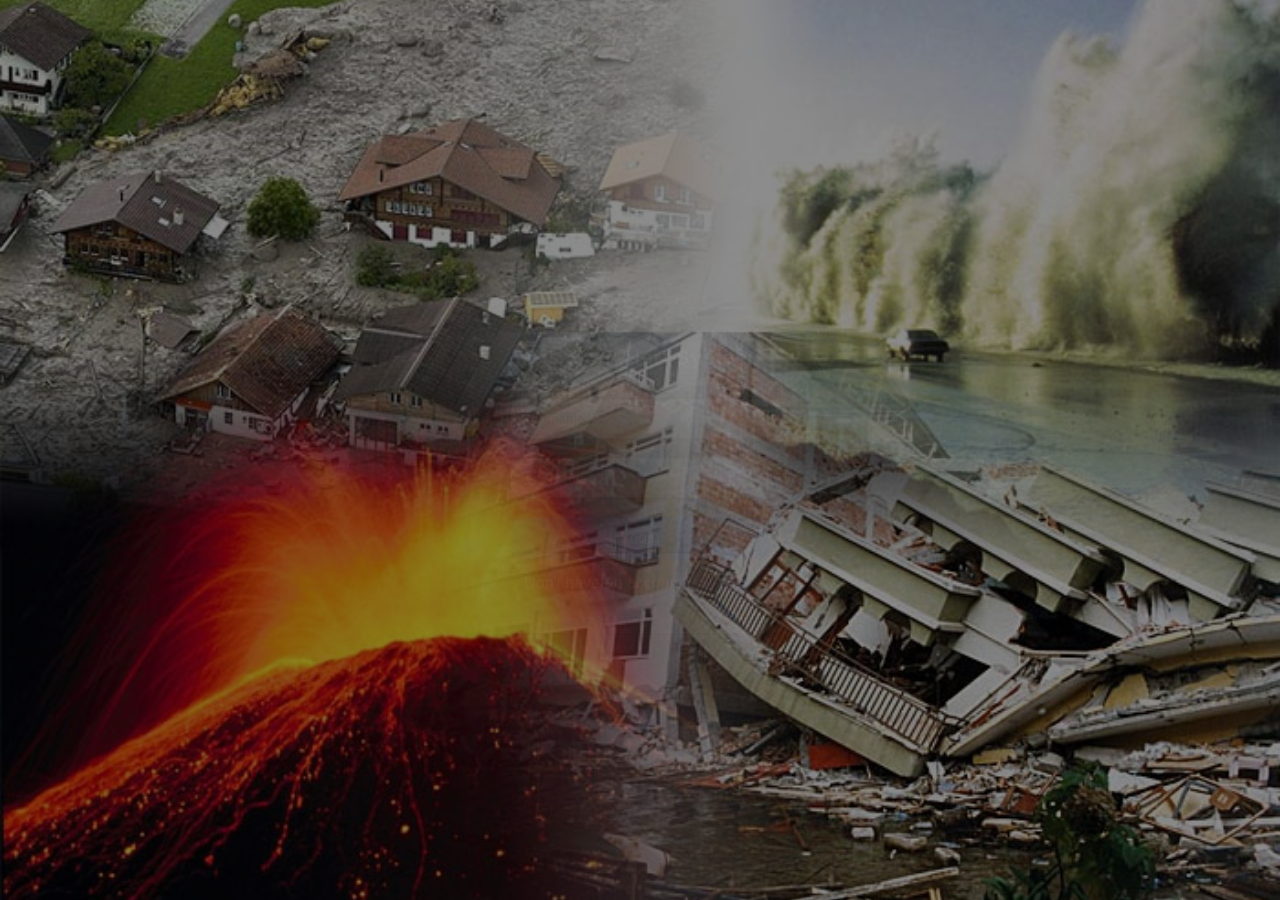
<file: frontend/index.html>
<!DOCTYPE html>
<html>
<head>
    <meta charset="UTF-8">
    <title>Disaster Alert System</title>
    <meta http-equiv="refresh" content="0; url=login.html">
</head>
<body>
    <p>Redirecting to Login...</p>
</body>
</html>
</file>
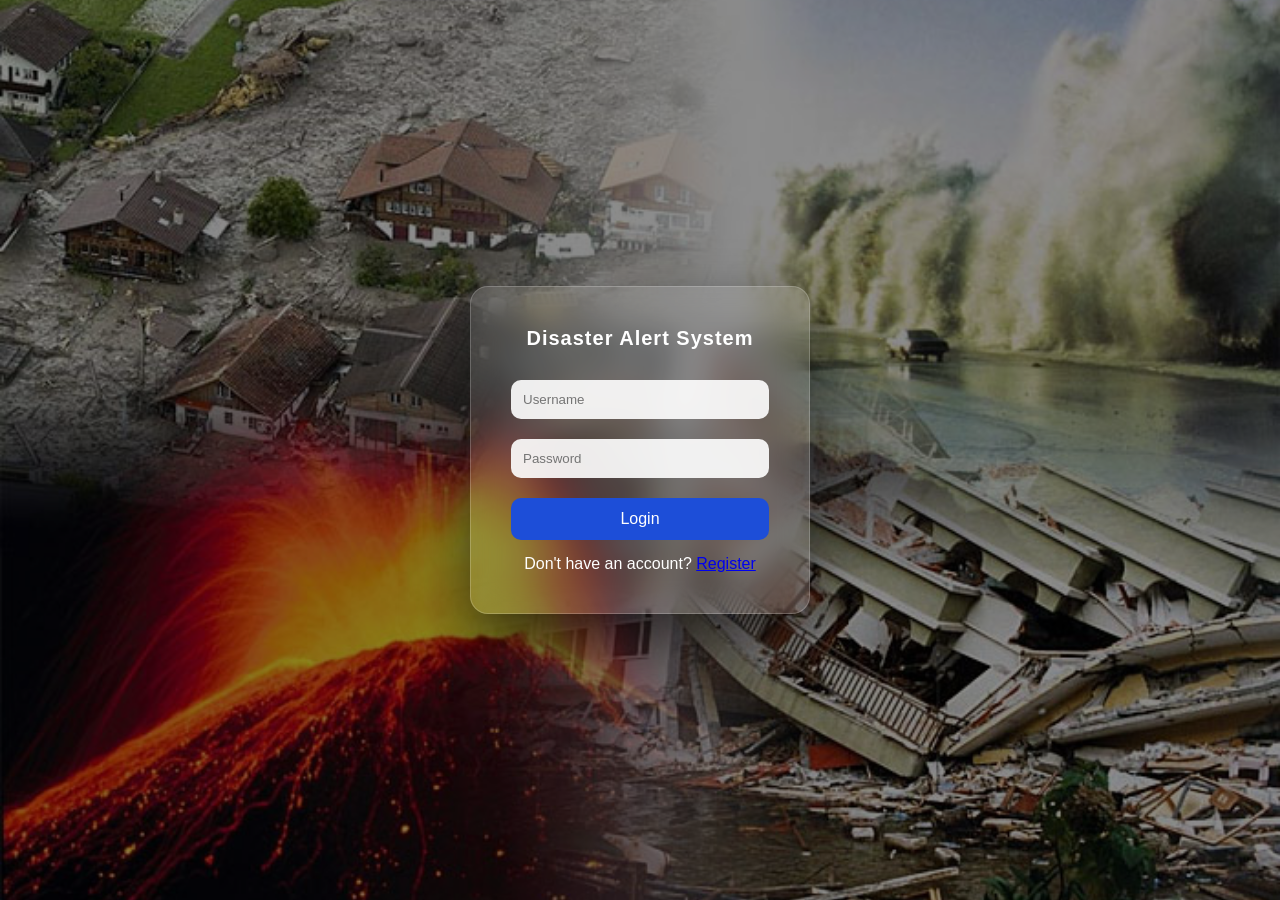
<file: frontend/login.html>
<!DOCTYPE html>
<html lang="en">
<head>

    <meta charset="UTF-8">
    <meta name="viewport" content="width=device-width, initial-scale=1.0">

    <title>Disaster Alert System - Login</title>

    <link rel="stylesheet" href="style.css">

</head>

<body class="login-page">

    <div id="loginBox">

        <h2>Disaster Alert System</h2>

        <input
            type="text"
            id="username"
            placeholder="Username"
        >

        <input
            type="password"
            id="password"
            placeholder="Password"
        >

        <button onclick="login()">Login</button>

        <p style="margin-top:15px;">
            Don't have an account?
            <a href="register.html">Register</a>
        </p>

    </div>

    <script src="login.js"></script>

</body>
</html>
</file>
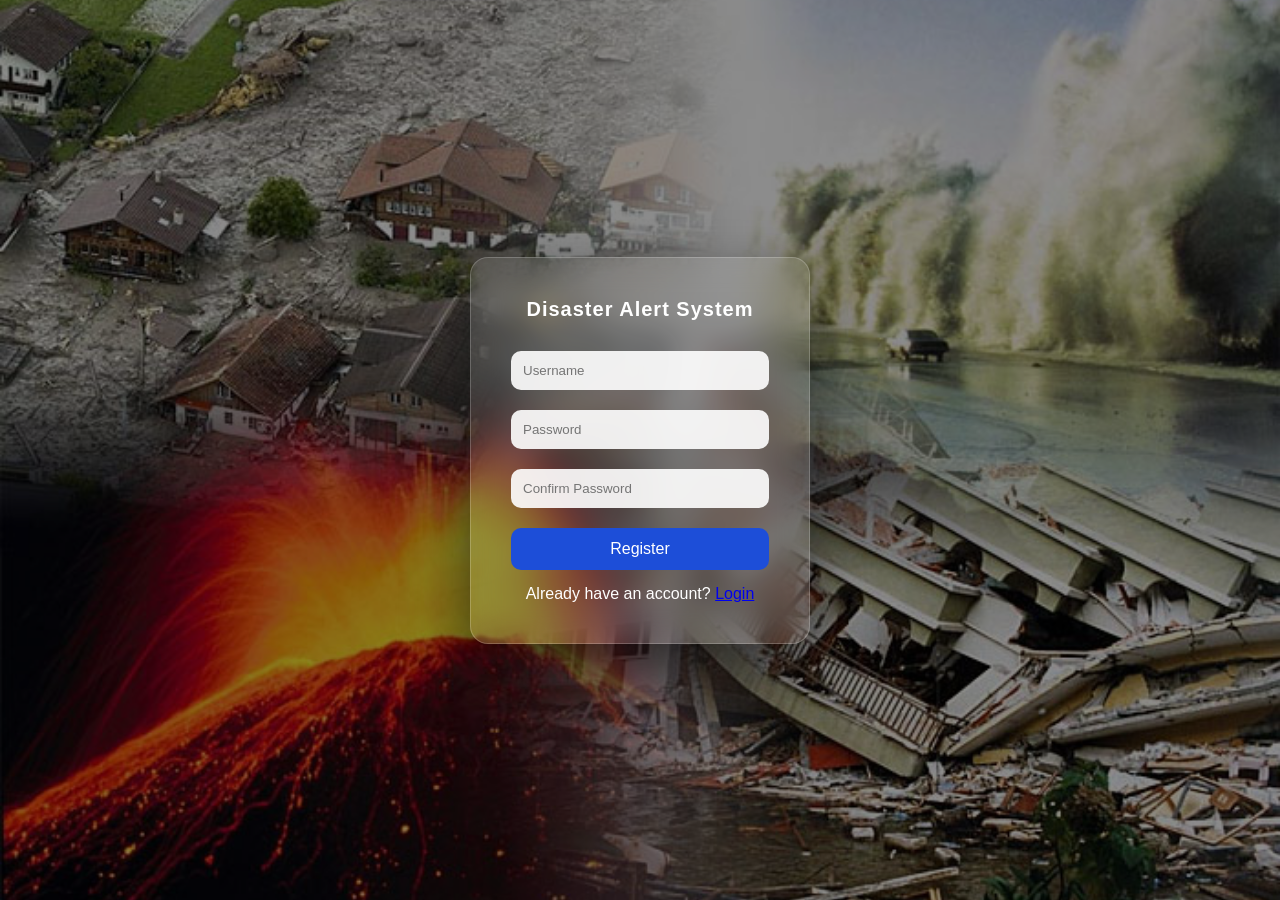
<file: frontend/register.html>
<!DOCTYPE html>
<html lang="en">
<head>

    <meta charset="UTF-8">
    <meta name="viewport" content="width=device-width, initial-scale=1.0">

    <title>Disaster Alert System - Register</title>

    <link rel="stylesheet" href="style.css">

</head>

<body class="login-page">

    <div id="loginBox">

        <h2>Disaster Alert System</h2>

        <input
            type="text"
            id="username"
            placeholder="Username"
        >

        <input
            type="password"
            id="password"
            placeholder="Password"
        >

        <input
            type="password"
            id="confirmPassword"
            placeholder="Confirm Password"
        >

        <button onclick="register()">Register</button>

        <p style="margin-top:15px;">
            Already have an account?
            <a href="login.html">Login</a>
        </p>

    </div>

    <script src="register.js"></script>

</body>
</html>
</file>
<file: frontend/style.css>
/* =========================
   GLOBAL RESET
========================= */
* {
    margin: 0;
    padding: 0;
    box-sizing: border-box;
}

/* =========================
   DASHBOARD BODY (ONLY ONE)
========================= */
body {
    font-family: "Segoe UI", sans-serif;
    background: #0b1220;
    color: white;
    margin: 0;
    padding: 0;
}

/* =========================
   MAIN LAYOUT
========================= */
.main-container {
    display: flex;
    flex-direction: column;
    height: 100vh;
}

/* =========================
   NAVBAR
========================= */
.navbar {
    height: 60px;
    background: #111827;
    display: flex;
    justify-content: center;
    align-items: center;
    position: relative;
    z-index: 1000;
}

.navbar h1 {
    font-size: 22px;
    color: white;
}

.nav-right {
    position: absolute;
    right: 20px;
    display: flex;
    gap: 15px;
    align-items: center;
}

/* =========================
   CONTENT AREA
========================= */
.content {
    display: flex;
    flex: 1;
}

/* =========================
   SIDEBAR
========================= */
.sidebar {
    width: 320px;
    background: #0f172a;
    padding: 15px;
    height: calc(100vh - 60px);
    overflow-y: auto;

    display: flex;
    flex-direction: column;
}

/* headings */
.sidebar h2 {
    color: #60a5fa;
    text-align: center;
}

.sidebar h3 {
    color: #93c5fd;
    margin: 8px 0;
}

/* list */
.sidebar-list {
    background: #0b1220;
    padding: 10px;
    border-radius: 10px;
    margin-bottom: 10px;
}

.sidebar-item {
    background: #1f2937;
    padding: 10px;
    margin: 6px 0;
    border-radius: 8px;
    cursor: pointer;
}

.sidebar-item:hover {
    background: #374151;
}

/* form */
.sidebar input,
.sidebar select {
    width: 100%;
    padding: 8px;
    margin: 5px 0;
    border: none;
    border-radius: 6px;
    background: #1f2937;
    color: white;
}

.sidebar button {
    width: 100%;
    padding: 10px;
    background: #ef4444;
    border: none;
    border-radius: 6px;
    color: white;
    cursor: pointer;
}

/* stats */
.sidebar-stats {
    margin-top: auto;
    background: #111827;
    padding: 10px;
    border-radius: 8px;
}

/* =========================
   MAP
========================= */
#map {
    flex: 1;
    height: 100%;
}

/* =========================
   FILTER BUTTONS
========================= */
.filter-buttons {
    display: flex;
    flex-wrap: wrap;
    gap: 5px;
}

.filter-buttons button {
    flex: 1;
    padding: 6px;
    border: none;
    border-radius: 5px;
    background: #334155;
    color: white;
    cursor: pointer;
}

/* =========================
   CLOCK
========================= */
#clock {
    color: white;
}

/* =========================
   LOGIN PAGE BACKGROUND
========================= */
body.login-page{
    margin:0;
    height:100vh;

    display:flex;
    justify-content:center;
    align-items:center;

    font-family:"Segoe UI",sans-serif;

    background-image:url("images/login-bg.png");
    background-size:cover;
    background-position:center;
    background-repeat:no-repeat;

    overflow:hidden;
}



/* 🔳 DARK OVERLAY for readability */
body.login-page::before{
    content:"";

    position:fixed;
    top:0;
    left:0;

    width:100%;
    height:100%;

    background:rgba(0,0,0,0.45);

    z-index:1;
}

/* keep login box above overlay */
#loginBox {
    position: relative;
    z-index: 2;
}

/* =========================
   LOGIN BOX (MODERN CARD)
========================= */
#loginBox {
    background: rgba(255, 255, 255, 0.08);
    border: 1px solid rgba(255, 255, 255, 0.2);
    backdrop-filter: blur(15px);

    padding: 40px;
    border-radius: 18px;
    width: 340px;

    text-align: center;

    box-shadow: 0 25px 60px rgba(0,0,0,0.6);

    animation: fadeIn 1s ease-in-out;
}

/* smooth entry animation */
@keyframes fadeIn {
    from {
        opacity: 0;
        transform: translateY(20px);
    }
    to {
        opacity: 1;
        transform: translateY(0);
    }
}

/* title */
#loginBox h2 {
    color: #ffffff;
    font-size: 20px;
    margin-bottom: 20px;
    letter-spacing: 1px;
}

/* inputs */
#loginBox input {
    width: 100%;
    padding: 12px;
    margin: 10px 0;

    border-radius: 10px;
    border: none;
    outline: none;

    background: rgba(255,255,255,0.9);
}

/* button */
#loginBox button {
    width: 100%;
    padding: 12px;
    margin-top: 10px;

    background: #1d4ed8;
    color: white;

    border: none;
    border-radius: 10px;

    cursor: pointer;
    font-size: 16px;

    transition: 0.3s;
}

#loginBox button:hover {
    background: #2563eb;
    transform: translateY(-2px);
}

/* ===========================
   NOTIFICATION POPUP
=========================== */

.notification {

    position: fixed;

    top: 20px;
    right: -400px;

    width: 320px;

    background: white;

    color: black;

    border-left: 8px solid red;

    border-radius: 10px;

    padding: 15px;

    box-shadow: 0px 5px 20px rgba(0,0,0,0.4);

    z-index: 9999;

    transition: right 0.6s ease;
}

.notification.show {

    right: 20px;

}

.notification h3{

    color:red;

    margin-bottom:10px;

}

.notification p{

    margin:5px 0;

    font-size:15px;

}

/* =========================
   LOGOUT BUTTON
========================= */
.logout-btn {
    background: #dc2626;
    color: white;
    border: none;
    padding: 8px 16px;
    border-radius: 6px;
    cursor: pointer;
    font-size: 14px;
    transition: background 0.3s ease;
}

.logout-btn:hover {
    background: #b91c1c;
}

/* =========================
   MOBILE RESPONSIVE LAYOUT
   ========================= */

.menu-btn {
    display: none;
}

.close-menu-btn {
    display: none;
}


/* =========================
   MOBILE VIEW
   ========================= */

@media (max-width: 768px) {

    /* Navbar */
    .navbar {
        height: 90px;
        position: relative;

        display: flex;
        align-items: center;
        justify-content: center;

        padding: 0 45px;
    }

    .navbar h1 {
        position: absolute;

        top: 50%;
        left: 50%;

        transform: translate(-50%, -50%);

        margin: 0;

        font-size: 18px;
        white-space: nowrap;
    }

    /* Hamburger button */
    .menu-btn {
        display: block;

        position: absolute;
        left: 12px;
        top: 25px;

        background: transparent;
        border: none;

        color: white;
        font-size: 25px;

        cursor: pointer;
        z-index: 2000;
    }

    /* =========================
   MOBILE NAV RIGHT
   ========================= */

    .nav-right {
        position: static;
        width: 100%;
        height: 100%;
        display: block;
    }

    .nav-right .status,
    #clock {
        display: none;
    }

    /* Welcome message - centered below title */
    #welcomeUser {
        position: absolute;
        left: 50%;
        bottom: 8px;

        transform: translateX(-50%);

        font-size: 13px;
        white-space: nowrap;
    }

    /* Logout - right side */
    .nav-right .logout-btn {
        position: absolute;

        right: 10px;
        bottom: 6px;

        padding: 5px 9px;
        font-size: 11px;
    }


    /* =========================
       CONTENT
       ========================= */

    .content {
        position: relative;
        width: 100%;
        height: calc(100vh - 80px);
    }


    /* =========================
       MAP
       ========================= */

    #map {
        width: 100%;
        height: 100%;
    }


    /* =========================
       SIDEBAR
       ========================= */

    .sidebar {
        position: fixed;
        top: 90px;
        left: 0;

        width: 300px;
        height: calc(100vh - 90px);

        z-index: 1500;

        transform: translateX(-100%);
        transition: transform 0.3s ease;

        box-shadow: 5px 0 20px rgba(0, 0, 0, 0.5);
    }


    /* Sidebar opened */
    .sidebar.open {
        transform: translateX(0);
    }


    /* =========================
   MOBILE CLOSE BUTTON
   ========================= */

    .sidebar .close-menu-btn {
        display: block;

        position: absolute;

        top: 8px;
        right: 8px;

        width: 28px;
        height: 28px;

        padding: 0;

        background: transparent;

        border: none;

        color: white;

        font-size: 18px;
        line-height: 28px;

        cursor: pointer;

        z-index: 1600;
    }

    /* Sidebar heading */
    .sidebar h2 {
        margin-top: 25px;
        font-size: 19px;
        padding-right: 25px;
    }

    .sidebar h3 {
        font-size: 16px;
    }


    /* Alert items */
    .sidebar-item {
        padding: 9px;
        font-size: 13px;
    }


    /* Filter buttons */
    .filter-buttons button {
        font-size: 12px;
        padding: 7px;
    }


    /* Statistics */
    .sidebar-stats {
        font-size: 13px;
    }
}

/* =========================
   TITLE ENTRY ANIMATION
   ========================= */
.navbar h1 {
    animation: titleReveal 1.5s ease-in-out;
}

@keyframes titleReveal {
    0% {
        opacity: 0;
        filter: brightness(2.5);
    }

    40% {
        opacity: 0.5;
        filter: brightness(1.8);
    }

    70% {
        opacity: 0.8;
        filter: brightness(1.3);
    }

    100% {
        opacity: 1;
        filter: brightness(1);
    }
}

@media (max-width: 480px) {

    #loginBox {
        width: calc(100% - 30px);
        padding: 25px 20px;
    }

    #loginBox h2 {
        font-size: 18px;
    }

    #loginBox input {
        padding: 11px;
    }

    #loginBox button {
        padding: 11px;
    }
}

/* Notification close button */

.notification-close {
    position: absolute;

    top: 8px;
    right: 10px;

    width: 25px;
    height: 25px;

    padding: 0;

    background: transparent;
    border: none;

    color: #555;

    font-size: 18px;
    line-height: 25px;

    cursor: pointer;
}

/* =========================
   MOBILE NOTIFICATION
   ========================= */

@media (max-width: 480px) {

    .notification {
        width: calc(100% - 30px);
        right: -100%;
        top: 15px;

        padding: 15px;
        padding-right: 40px;

        border-left-width: 6px;
    }

    .notification.show {
        right: 15px;
    }

    .notification h3 {
        font-size: 17px;
        margin-bottom: 8px;
    }

    .notification p {
        font-size: 13px;
    }

    .notification-close {
        top: 7px;
        right: 8px;
    }
}
</file>
